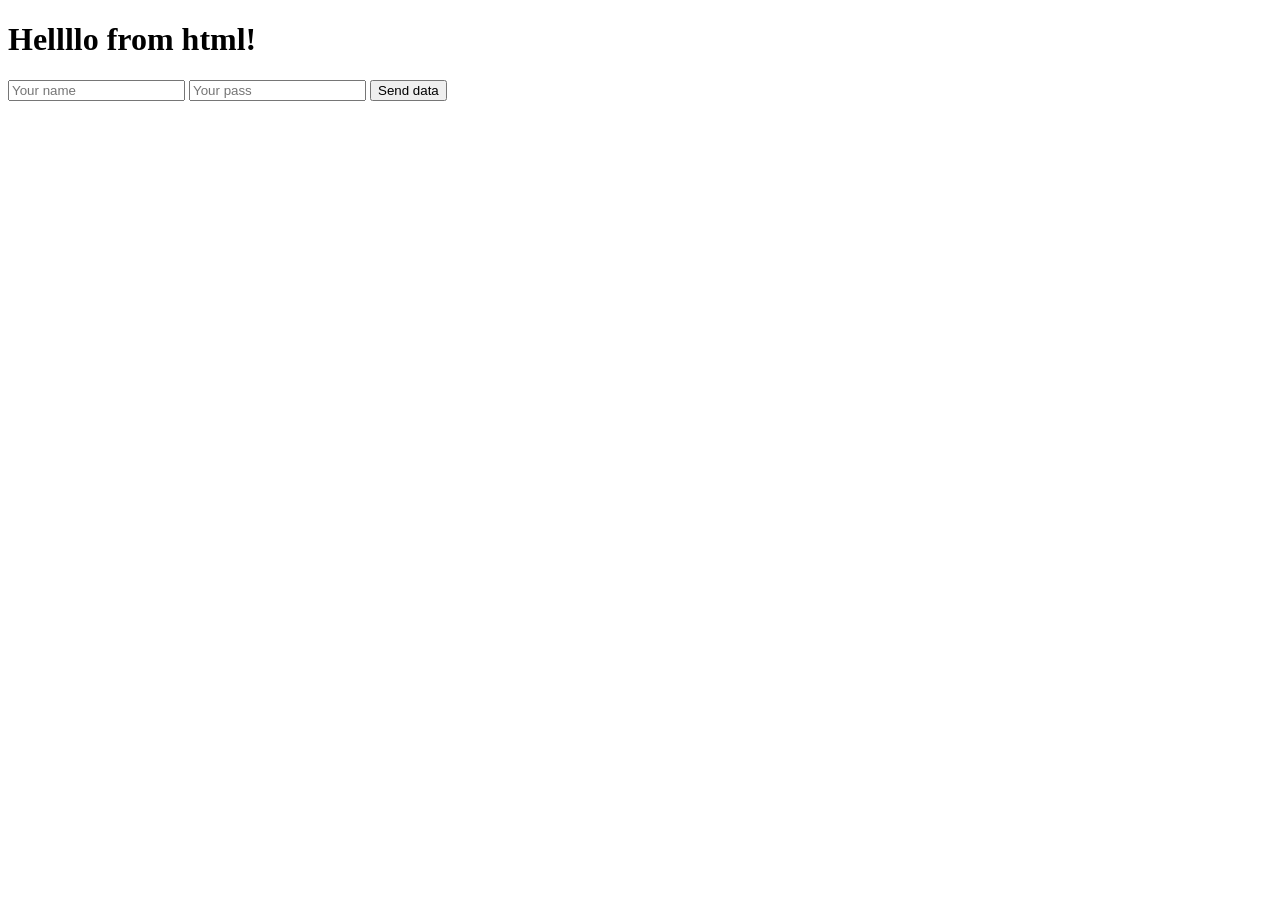
<file: WebApplicationASPNet/wwwroot/index.html>
﻿<!DOCTYPE html>
<html>
<head>
    <meta charset="utf-8" />
    <title></title>
</head>
<body>
    <h1>Hellllo from html!</h1>

    <form method="get" action="/welcome">        
        <input type="text" name="name" placeholder="Your name" />
        <input type="text" name="pass" placeholder="Your pass" />
        <input type="submit" name="submit" value="Send data" />
    </form>
</body>
</html>
</file>
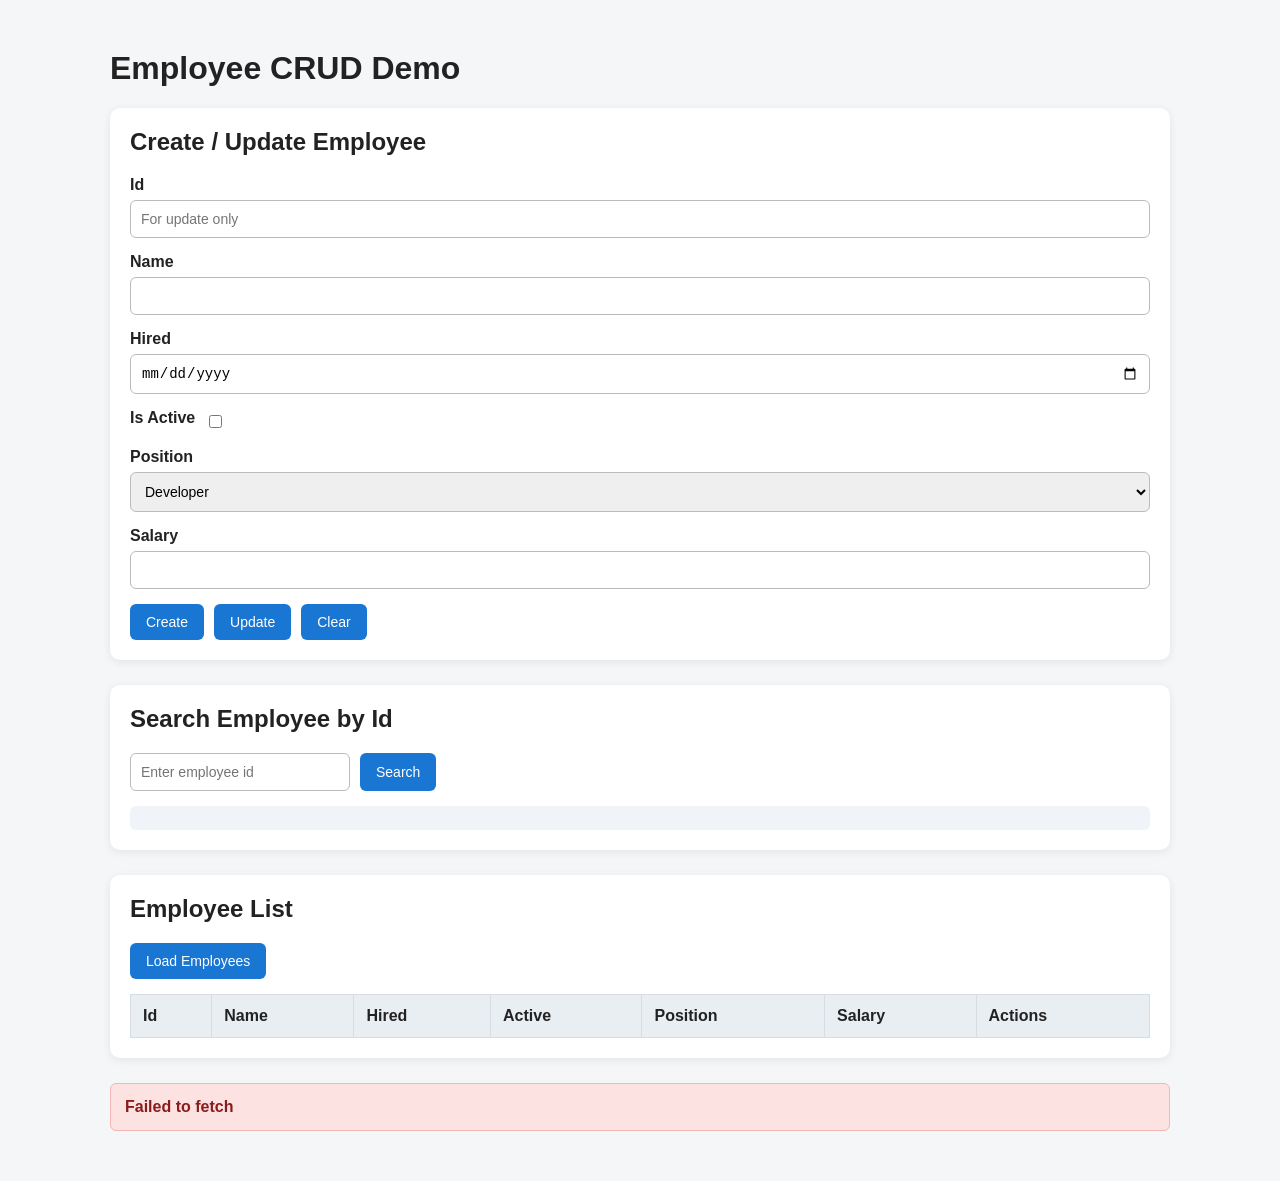
<file: Gyakorlofeladatok_REST/FrontEnd/DemoApp/index.html>
<!DOCTYPE html>
<html lang="en">
<head>
    <meta charset="UTF-8">
    <meta name="viewport" content="width=device-width, initial-scale=1.0">
    <title>Employee CRUD Demo</title>
    <link rel="stylesheet" href="style.css">
</head>
<body>
    <div class="container">
        <h1>Employee CRUD Demo</h1>

        <section class="card">
            <h2>Create / Update Employee</h2>

            <form id="employeeForm">
                <div class="form-row">
                    <label for="id">Id</label>
                    <input type="number" id="id" name="id" placeholder="For update only">
                </div>

                <div class="form-row">
                    <label for="name">Name</label>
                    <input type="text" id="name" name="name" required>
                </div>

                <div class="form-row">
                    <label for="hired">Hired</label>
                    <input type="date" id="hired" name="hired" required>
                </div>

                <div class="form-row checkbox-row">
                    <label for="isActive">Is Active</label>
                    <input type="checkbox" id="isActive" name="isActive">
                </div>

                <div class="form-row">
                    <label for="position">Position</label>
                    <select id="position" name="position">
                        <option value="0">Developer</option>
                        <option value="1">Tester</option>
                        <option value="2">Manager</option>
                    </select>
                </div>

                <div class="form-row">
                    <label for="salary">Salary</label>
                    <input type="number" id="salary" name="salary" required>
                </div>

                <div class="button-group">
                    <button type="button" id="createBtn">Create</button>
                    <button type="button" id="updateBtn">Update</button>
                    <button type="reset">Clear</button>
                </div>
            </form>
        </section>

        <section class="card">
            <h2>Search Employee by Id</h2>

            <div class="search-row">
                <input type="number" id="searchId" placeholder="Enter employee id">
                <button id="searchBtn">Search</button>
            </div>

            <div id="searchResult" class="search-result"></div>
        </section>

        <section class="card">
            <h2>Employee List</h2>

            <div class="button-group">
                <button id="loadBtn">Load Employees</button>
            </div>

            <table>
                <thead>
                    <tr>
                        <th>Id</th>
                        <th>Name</th>
                        <th>Hired</th>
                        <th>Active</th>
                        <th>Position</th>
                        <th>Salary</th>
                        <th>Actions</th>
                    </tr>
                </thead>
                <tbody id="employeeTableBody"></tbody>
            </table>
        </section>

        <div id="messageBox" class="message-box"></div>
    </div>

    <script src="script.js"></script>
</body>
</html>
</file>
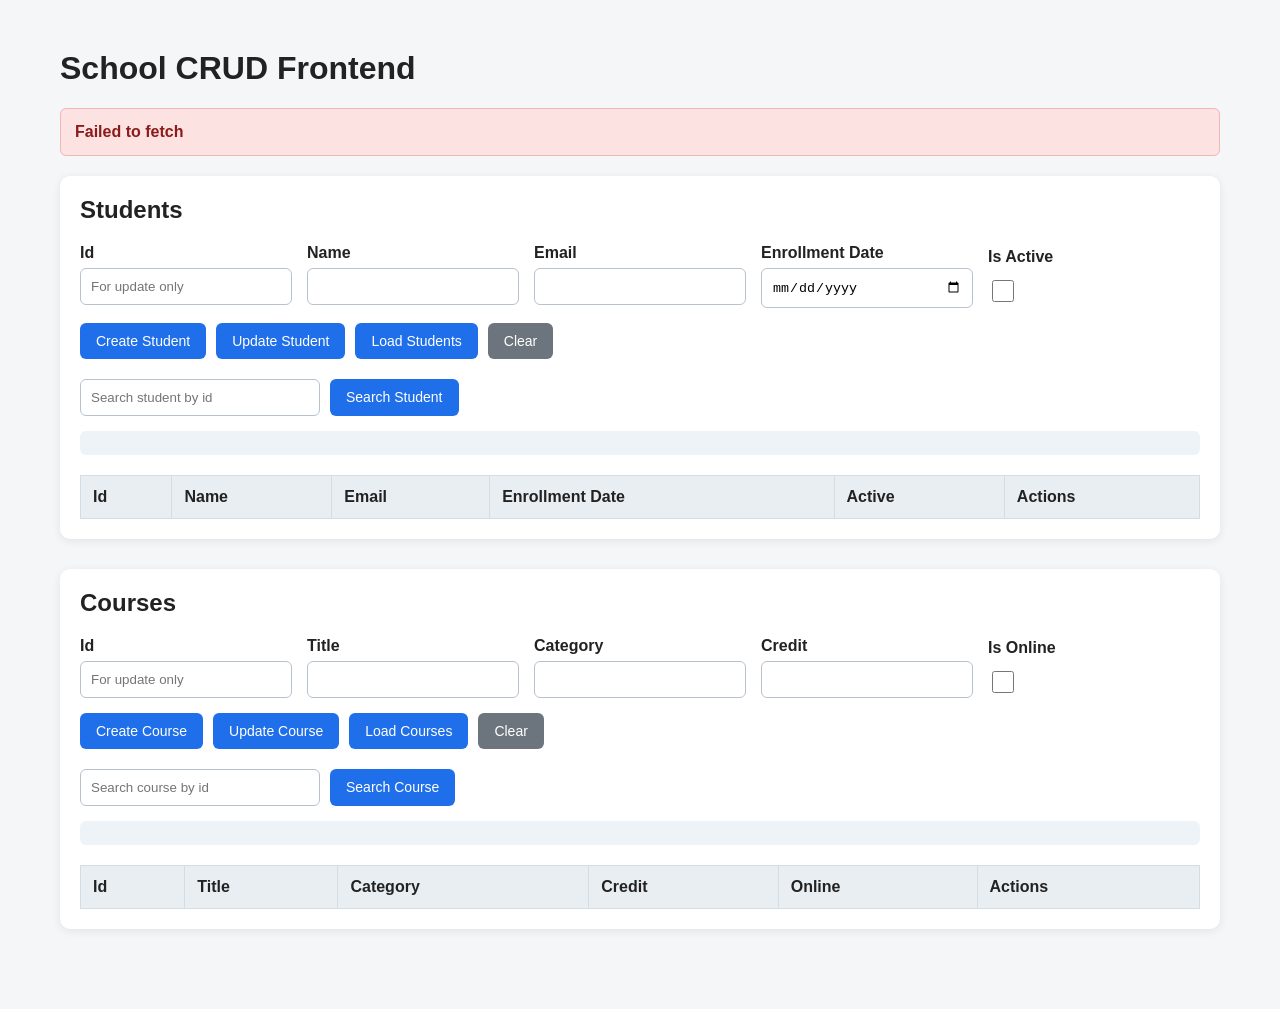
<file: Gyakorlofeladatok_REST/FrontEnd/Tasks/index.html>
<!DOCTYPE html>
<html lang="en">

<head>
    <meta charset="UTF-8">
    <meta name="viewport" content="width=device-width, initial-scale=1.0">
    <title>School CRUD Frontend</title>
    <link rel="stylesheet" href="style.css">
</head>

<body>
    <div class="container">
        <h1>School CRUD Frontend</h1>

        <div id="messageBox" class="message-box"></div>

        <!-- STUDENT SECTION -->
        <section class="card">
            <h2>Students</h2>

            <form id="studentForm">
                <div class="grid">
                    <div class="form-group">
                        <label for="studentId">Id</label>
                        <input type="number" id="studentId" placeholder="For update only">
                    </div>

                    <div class="form-group">
                        <label for="studentName">Name</label>
                        <input type="text" id="studentName">
                    </div>

                    <div class="form-group">
                        <label for="studentEmail">Email</label>
                        <input type="email" id="studentEmail">
                    </div>

                    <div class="form-group">
                        <label for="studentEnrollmentDate">Enrollment Date</label>
                        <input type="date" id="studentEnrollmentDate">
                    </div>

                    <div class="form-group checkbox-group">
                        <label for="studentIsActive">Is Active</label>
                        <input type="checkbox" id="studentIsActive">
                    </div>
                </div>

                <div class="button-row">
                    <button type="button" id="createStudentBtn">Create Student</button>
                    <button type="button" id="updateStudentBtn">Update Student</button>
                    <button type="button" id="loadStudentsBtn">Load Students</button>
                    <button type="button" id="clearStudentBtn" class="secondary">Clear</button>
                </div>
            </form>

            <div class="search-row">
                <input type="number" id="searchStudentId" placeholder="Search student by id">
                <button type="button" id="searchStudentBtn">Search Student</button>
            </div>

            <div id="studentSearchResult" class="search-result"></div>

            <table>
                <thead>
                    <tr>
                        <th>Id</th>
                        <th>Name</th>
                        <th>Email</th>
                        <th>Enrollment Date</th>
                        <th>Active</th>
                        <th>Actions</th>
                    </tr>
                </thead>
                <tbody id="studentTableBody"></tbody>
            </table>
        </section>

        <!-- COURSE SECTION -->
        <section class="card">
            <h2>Courses</h2>

            <form id="courseForm">
                <div class="grid">
                    <div class="form-group">
                        <label for="courseId">Id</label>
                        <input type="number" id="courseId" placeholder="For update only">
                    </div>

                    <div class="form-group">
                        <label for="courseTitle">Title</label>
                        <input type="text" id="courseTitle">
                    </div>

                    <div class="form-group">
                        <label for="courseCategory">Category</label>
                        <input type="text" id="courseCategory">
                    </div>

                    <div class="form-group">
                        <label for="courseCredit">Credit</label>
                        <input type="number" id="courseCredit">
                    </div>

                    <div class="form-group checkbox-group">
                        <label for="courseIsOnline">Is Online</label>
                        <input type="checkbox" id="courseIsOnline">
                    </div>
                </div>

                <div class="button-row">
                    <button type="button" id="createCourseBtn">Create Course</button>
                    <button type="button" id="updateCourseBtn">Update Course</button>
                    <button type="button" id="loadCoursesBtn">Load Courses</button>
                    <button type="button" id="clearCourseBtn" class="secondary">Clear</button>
                </div>
            </form>

            <div class="search-row">
                <input type="number" id="searchCourseId" placeholder="Search course by id">
                <button type="button" id="searchCourseBtn">Search Course</button>
            </div>

            <div id="courseSearchResult" class="search-result"></div>

            <table>
                <thead>
                    <tr>
                        <th>Id</th>
                        <th>Title</th>
                        <th>Category</th>
                        <th>Credit</th>
                        <th>Online</th>
                        <th>Actions</th>
                    </tr>
                </thead>
                <tbody id="courseTableBody"></tbody>
            </table>
        </section>
    </div>

    <script src="script.js"></script>
</body>

</html>
</file>
<file: Gyakorlofeladatok_REST/FrontEnd/DemoApp/style.css>
* {
    box-sizing: border-box;
}

body {
    margin: 0;
    font-family: Arial, sans-serif;
    background-color: #f4f6f8;
    color: #222;
}

.container {
    max-width: 1100px;
    margin: 30px auto;
    padding: 20px;
}

h1, h2 {
    margin-top: 0;
}

.card {
    background-color: white;
    border-radius: 10px;
    padding: 20px;
    margin-bottom: 25px;
    box-shadow: 0 2px 8px rgba(0, 0, 0, 0.08);
}

.form-row {
    display: flex;
    flex-direction: column;
    margin-bottom: 15px;
}

.form-row label {
    font-weight: bold;
    margin-bottom: 6px;
}

.form-row input,
.form-row select {
    padding: 10px;
    border: 1px solid #bbb;
    border-radius: 6px;
    font-size: 14px;
}

.checkbox-row {
    flex-direction: row;
    align-items: center;
    gap: 10px;
}

.button-group {
    display: flex;
    gap: 10px;
    margin-top: 10px;
    flex-wrap: wrap;
}

button {
    padding: 10px 16px;
    border: none;
    border-radius: 6px;
    background-color: #1976d2;
    color: white;
    cursor: pointer;
    font-size: 14px;
}

button:hover {
    background-color: #125aa0;
}

.search-row {
    display: flex;
    gap: 10px;
    flex-wrap: wrap;
}

.search-row input {
    padding: 10px;
    border: 1px solid #bbb;
    border-radius: 6px;
    font-size: 14px;
    min-width: 220px;
}

.search-result {
    margin-top: 15px;
    padding: 12px;
    background-color: #f0f4f8;
    border-radius: 6px;
    min-height: 20px;
}

table {
    width: 100%;
    border-collapse: collapse;
    margin-top: 15px;
    background-color: white;
}

thead {
    background-color: #e9eef3;
}

th, td {
    padding: 12px;
    border: 1px solid #d7dde3;
    text-align: left;
    vertical-align: top;
}

.action-btn {
    margin-right: 6px;
    margin-bottom: 6px;
}

.delete-btn {
    background-color: #d32f2f;
}

.delete-btn:hover {
    background-color: #a82424;
}

.message-box {
    margin-top: 20px;
    padding: 14px;
    border-radius: 6px;
    display: none;
    font-weight: bold;
}

.message-success {
    display: block;
    background-color: #dff3e2;
    color: #1f6b2a;
    border: 1px solid #b8dfbf;
}

.message-error {
    display: block;
    background-color: #fde2e2;
    color: #8a1c1c;
    border: 1px solid #f3b5b5;
}
</file>
<file: Gyakorlofeladatok_REST/FrontEnd/Tasks/style.css>
* {
    box-sizing: border-box;
}

body {
    margin: 0;
    padding: 0;
    font-family: Arial, sans-serif;
    background-color: #f4f6f8;
    color: #222;
}

.container {
    max-width: 1200px;
    margin: 30px auto;
    padding: 20px;
}

h1, h2 {
    margin-top: 0;
}

.card {
    background-color: white;
    border-radius: 10px;
    padding: 20px;
    margin-bottom: 30px;
    box-shadow: 0 2px 10px rgba(0, 0, 0, 0.08);
}

.grid {
    display: grid;
    grid-template-columns: repeat(auto-fit, minmax(180px, 1fr));
    gap: 15px;
    margin-bottom: 15px;
}

.form-group {
    display: flex;
    flex-direction: column;
}

.form-group label {
    font-weight: bold;
    margin-bottom: 6px;
}

.form-group input {
    padding: 10px;
    border: 1px solid #b8c2cc;
    border-radius: 6px;
}

.checkbox-group {
    justify-content: center;
}

.checkbox-group input {
    width: 22px;
    height: 22px;
    margin-top: 8px;
}

.button-row {
    display: flex;
    gap: 10px;
    flex-wrap: wrap;
    margin-bottom: 20px;
}

button {
    border: none;
    border-radius: 6px;
    padding: 10px 16px;
    background-color: #1f6feb;
    color: white;
    cursor: pointer;
    font-size: 14px;
}

button:hover {
    background-color: #1557b0;
}

button.secondary {
    background-color: #6c757d;
}

button.secondary:hover {
    background-color: #545b62;
}

button.delete-btn {
    background-color: #d62828;
}

button.delete-btn:hover {
    background-color: #a61e1e;
}

.search-row {
    display: flex;
    gap: 10px;
    flex-wrap: wrap;
    margin-bottom: 15px;
}

.search-row input {
    padding: 10px;
    border: 1px solid #b8c2cc;
    border-radius: 6px;
    min-width: 240px;
}

.search-result {
    background-color: #eef3f8;
    border-radius: 6px;
    padding: 12px;
    margin-bottom: 20px;
    min-height: 20px;
}

table {
    width: 100%;
    border-collapse: collapse;
    margin-top: 10px;
    background-color: white;
}

thead {
    background-color: #e9eef3;
}

th, td {
    border: 1px solid #d4dce4;
    padding: 12px;
    text-align: left;
    vertical-align: top;
}

.action-buttons {
    display: flex;
    gap: 8px;
    flex-wrap: wrap;
}

.message-box {
    display: none;
    margin-bottom: 20px;
    padding: 14px;
    border-radius: 6px;
    font-weight: bold;
}

.message-success {
    display: block;
    background-color: #dff3e2;
    color: #1f6b2a;
    border: 1px solid #b8dfbf;
}

.message-error {
    display: block;
    background-color: #fde2e2;
    color: #8a1c1c;
    border: 1px solid #f3b5b5;
}
</file>
